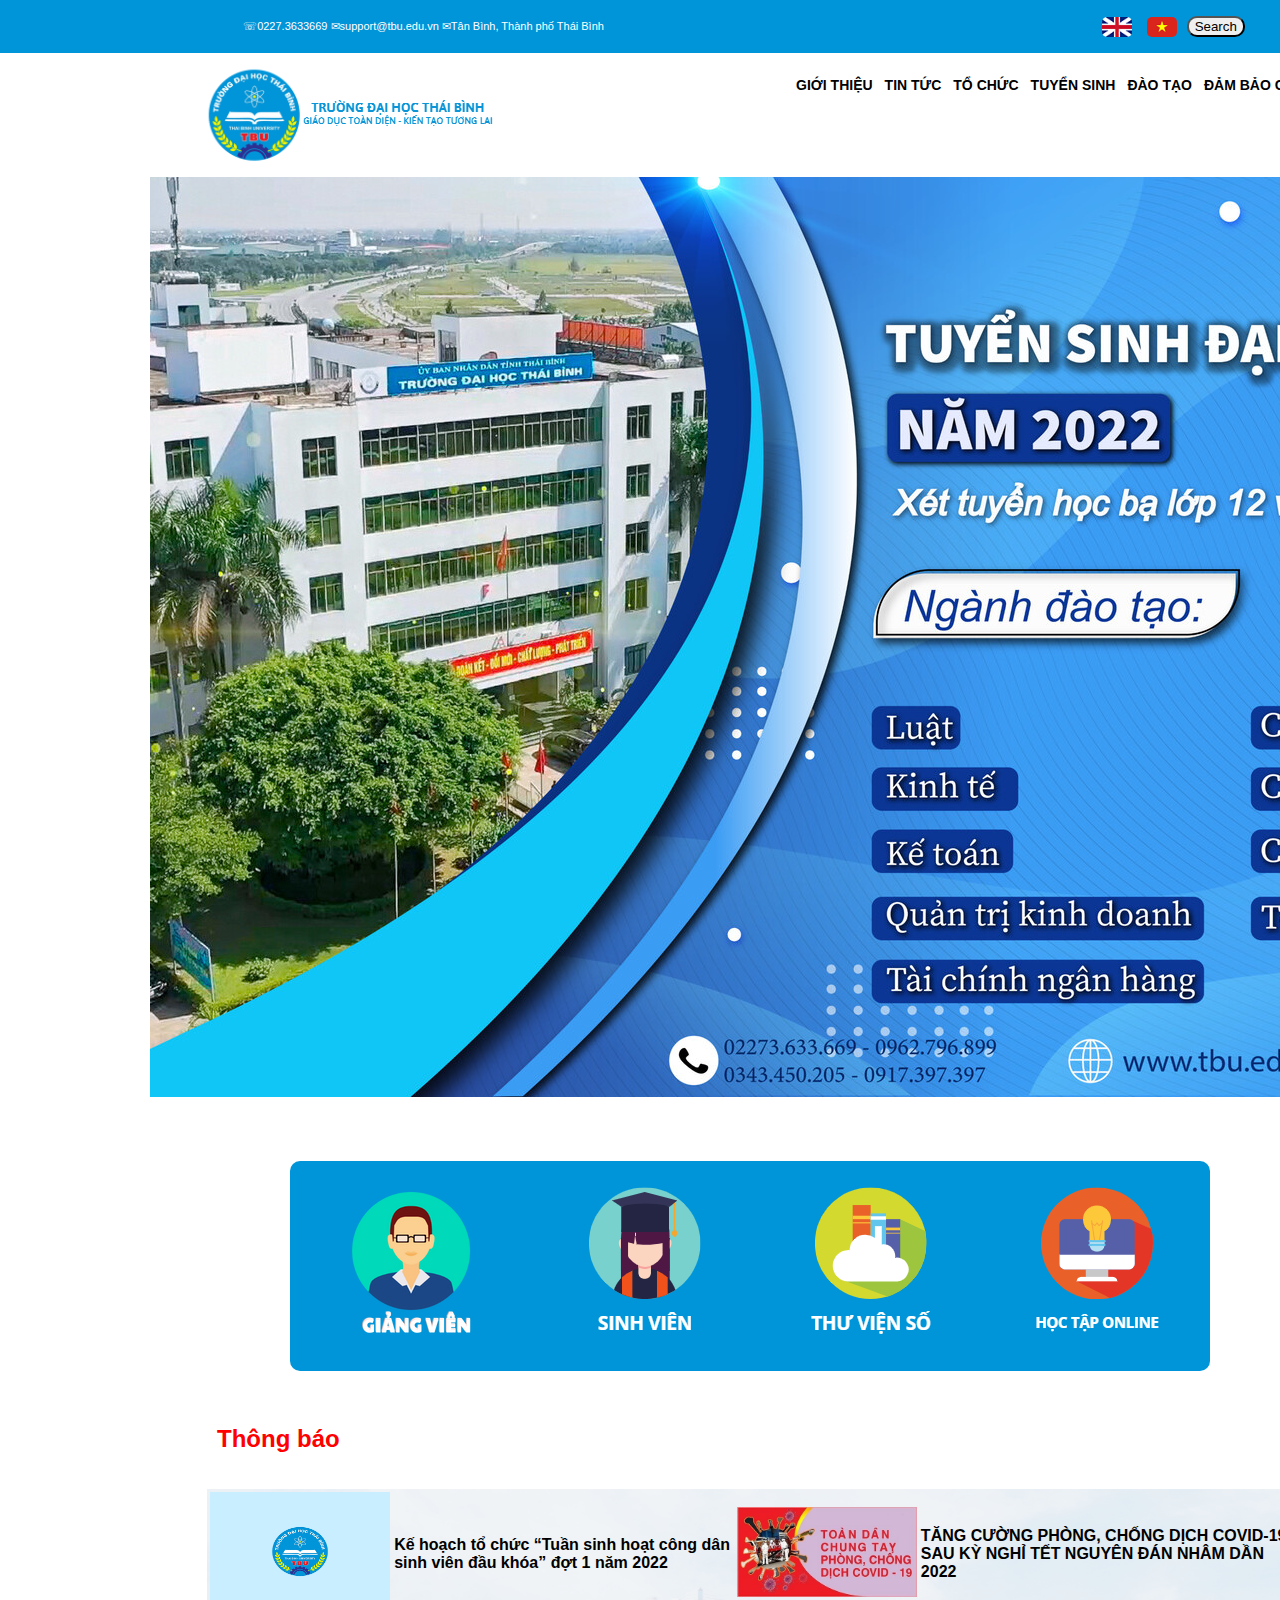
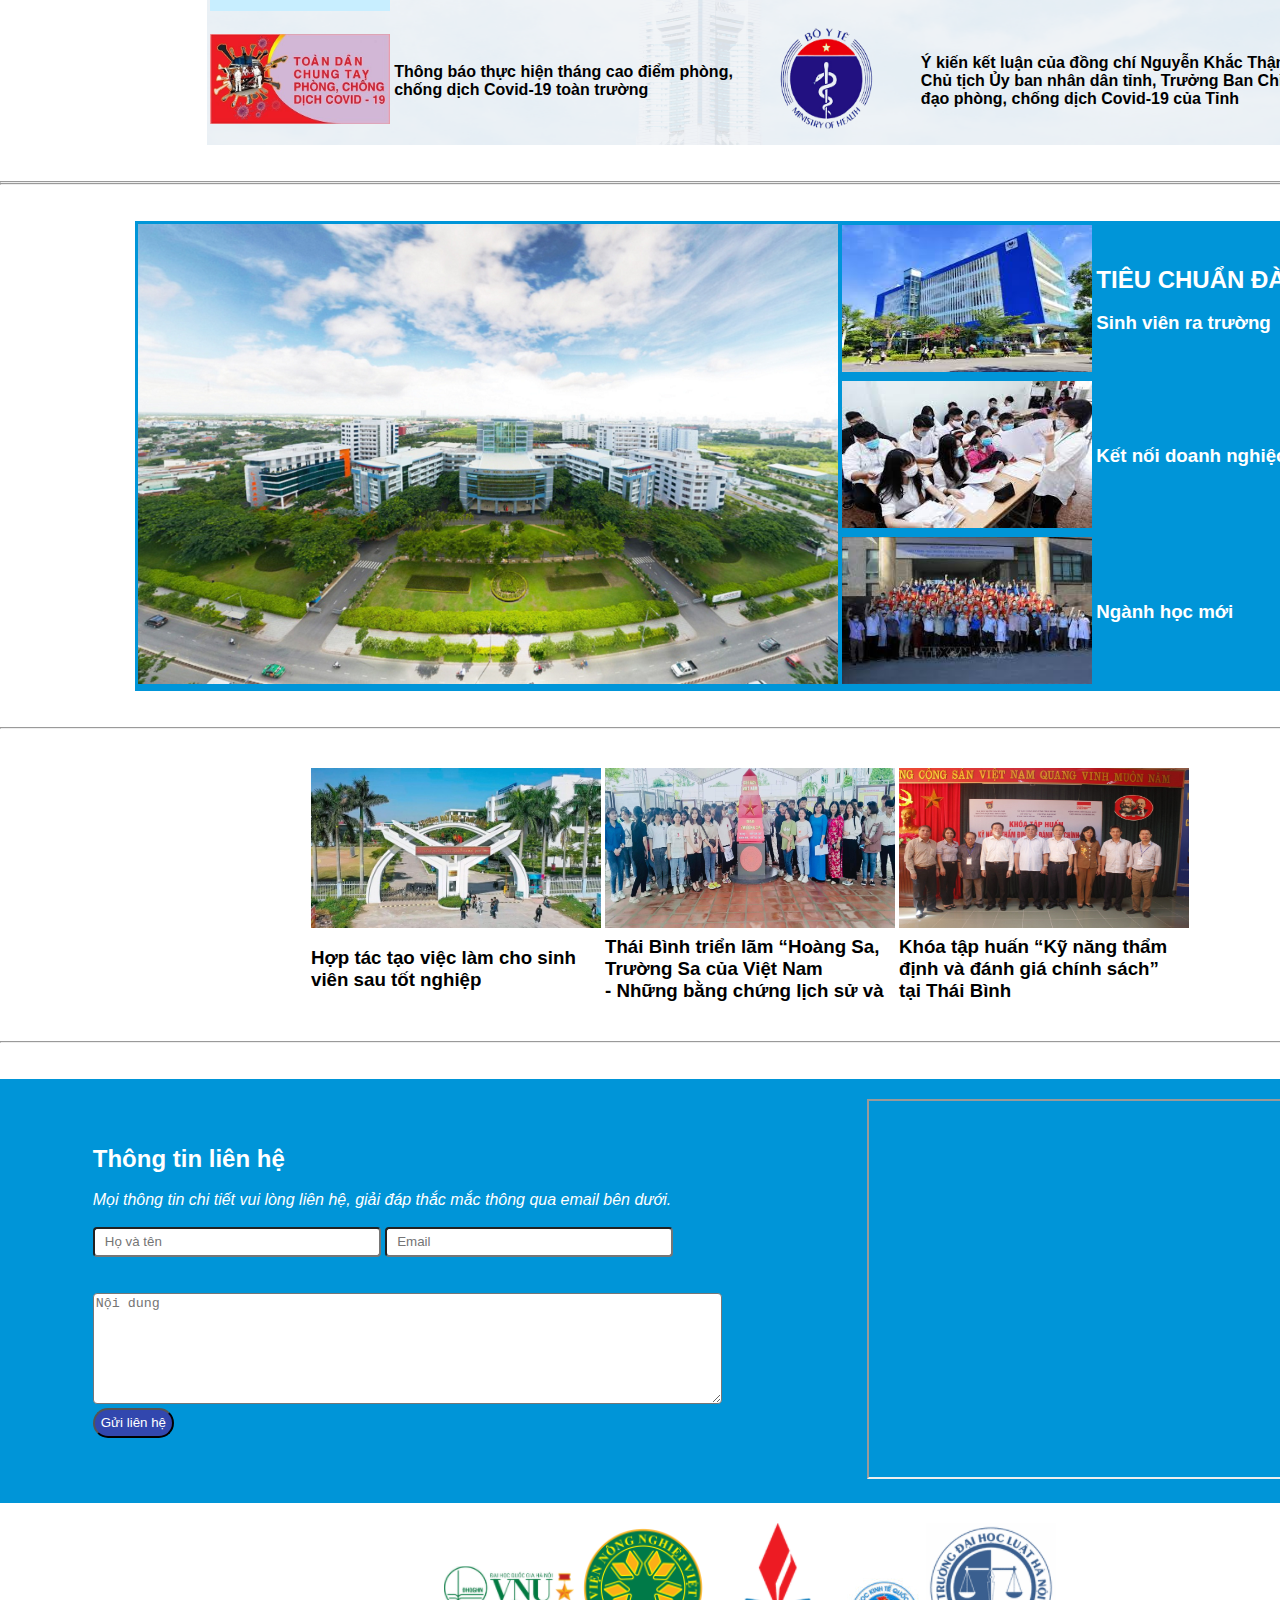
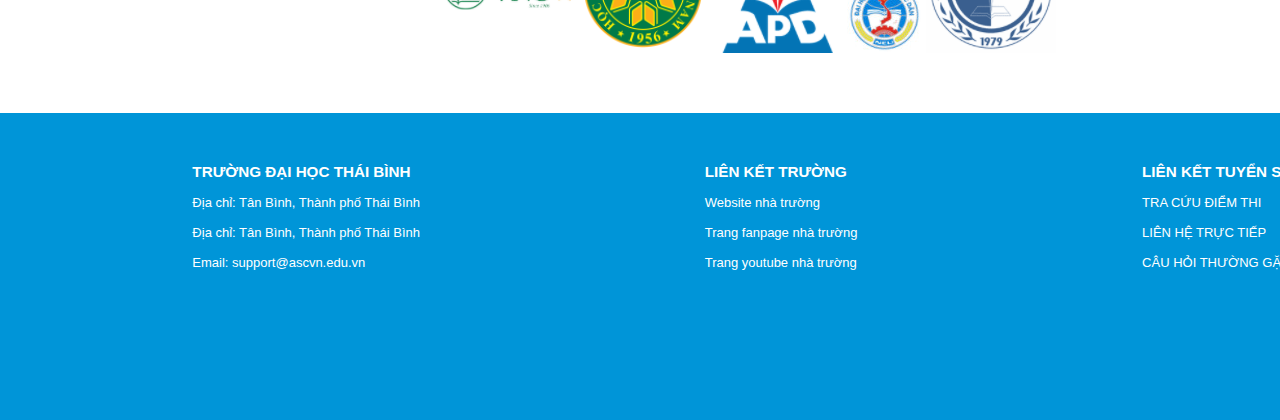
<file: index.html>
<!DOCTYPE html>
<html lang="en">

<head>
    <meta charset="UTF-8">
    <meta http-equiv="X-UA-Compatible" content="IE=edge">
    <meta name="viewport" content="width=device-width, initial-scale=1.0">
    <title>Trường Đại học Thái Bình</title>
    <link rel="stylesheet" href="main.css">
</head>

<body>
    <div class="container">
        <div class="fomr-search">
            <div class="lienhe">
                <p> ☏0227.3633669 ✉support@tbu.edu.vn ✉Tân Bình, Thành phố Thái Bình</p>
            </div>
            <div class="search">
                <div class="imgg">
                    <img src="IMG/taixuong.png" alt="" width="30px" height="20px">
                    <img src="IMG/taixuong2.png" alt="" width="30px" height="20px">
                </div>
                <div class="Search">
                    <button class="insearch">Search</button>
                </div>

            </div>
        </div>
        <header>
            <div class="logo">
                <a href="index.html"><img style="margin-left: 80px;" src="IMG/logo-min-kem-tlgd-20210822092313-e.png"
                        alt=""></a>
            </div>
            <ul class="menu">
                <li><a href="">GIỚI THIỆU</a>
                    <ul class="sub-menu">
                        <li><a href="development_history.html">Lịch sử hình thành</a></li>
                        <li><a href="mision_mission.html">Tầm nhìn sứ mệnh</a></li>
                        <li><a href="#">BCH đảng bộ</a></li>
                        <li><a href="">Lãnh đạo trường</a></li>
                    </ul>
                </li>
                <li><a href="news.html">TIN TỨC</a></li>
                <li><a href="">TỔ CHỨC</a>
                    <ul class="sub-menu">
                        <li><a href="">Tổ chức </a></li>
                        <li><a href="">Phòng ban</a></li>
                        <li><a href="">Trung tâm</a></li>
                    </ul>
                </li>
                <li><a href="">TUYỂN SINH</a></li>
                <li><a href="">ĐÀO TẠO</a>
                    <ul class="sub-menu">
                        <li><a href="">Chương trình đào tạo</a></li>
                        <li><a href="">Chuẩn đầu ra</a></li>
                        <li><a href="">Ba công khai</a></li>
                    </ul>
                </li>
                <li><a href="">ĐẢM BẢO CHẤT LƯỢNG</a>
                    <ul class="sub-menu">
                        <li><a href="">Chiến lược</a></li>
                        <li><a href="">Văn bản nhà nước</a></li>
                        <li><a href="">Văn bản nhà trường</a></li>
                        <li><a href="">Báo cáo tự đánh giá</a></li>
                    </ul>
                </li>
            </ul>
        </header>
        <content>
            <div class="banner">

            </div>
            <br><br><br>
            <div class="bar">
                <div class="bar1">
                    <a href="login.html"> <img src="IMG/50.png" alt=""></a>
                </div>
                <div class="bar1">
                    <a href="login.htm"><img src="IMG/51.png" alt=""></a>
                </div>
                <div class="bar1">
                    <a href="login.htm"><img src="IMG/52.png" alt=""></a>
                </div>
                <div class="bar1">
                    <a href="login.htm"><img src="IMG/53.png" alt=""></a>
                </div>
            </div>
            <br><br><br>

            <div class="news2">
                <h2 style="margin-left: 217px; color: red">Thông báo</h2>
                <br><br>
                <table style="background: url(IMG/bc.png);">
                    <tr>
                        <td><img style="width: 180px; height: 119px;" src="IMG/9.jpg" alt=""></td>
                        <td><a href="#"><b>Kế hoạch tổ chức “Tuần sinh hoạt công dân<br> sinh viên đầu khóa” đợt 1 năm
                                    2022</b></a></td>
                        <td><img style="width: 180px; height: 90px;" src="IMG/10.jpg" alt=""></td>
                        <td><a href="#"><b>TĂNG CƯỜNG PHÒNG, CHỐNG DỊCH COVID-19 <br> SAU KỲ NGHỈ TẾT NGUYÊN ĐÁN NHÂM
                                    DẦN <br> 2022</b></a></td>
                    </tr>
                    <tr>
                        <td><img style="width: 180px; height: 90px;" src="IMG/10.jpg" alt=""></td>
                        <td><a href=""><b>Thông báo thực hiện tháng cao điểm phòng, <br> chống dịch Covid-19 toàn
                                    trường</b></a></td>
                        <td><img style="width: 180px; height: 119px;" src="IMG/12.png" alt=""></td>
                        <td><a href=""><b>Ý kiến kết luận của đồng chí Nguyễn Khắc Thận, <br> Chủ tịch Ủy ban nhân dân
                                    tỉnh, Trưởng Ban Chỉ <br> đạo phòng, chống dịch Covid-19 của Tỉnh</b></a></td>
                    </tr>
                </table>
            </div>
            <br><br>
            <hr>
            <hr><br><br>
            <div class="news4">
                <table class="about-one">
                    <tr class="about">
                        <td rowspan="3"><a href=""><img src="IMG/23.png" alt=""></a></td>
                        <td><img src="IMG/25.jpg" alt=""></td>
                        <td>
                            <h2>TIÊU CHUẨN ĐÀO TẠO </h2>
                            <br>
                            <h3>Sinh viên ra trường</h3>
                        </td>
                    </tr>
                    <tr class="about">

                        <td><img src="IMG/26.jpg" alt=""></td>
                        <td>
                            <h3>Kết nối doanh nghiệo</h3>
                        </td>
                    </tr>
                    <tr class="about">

                        <td><img src="IMG/27.jpg" alt=""></td>
                        <td>
                            <h3>Ngành học mới</h3>
                        </td>
                    </tr>
                </table>
                <br><br>
                <hr><br><br>
            </div>
            <div class="news5">
                <table class="co-operate-one">
                    <tr class="co-operate">
                        <!-- co-operate: Hợp tác -->
                        <td><img src="IMG/30.jpg" alt=""></td>
                        <td><img src="IMG/31.jpg" alt=""></td>
                        <td><img src="IMG/32.jpg" alt=""></td>
                    </tr>
                    <tr class="co-operate-two">
                        <td>
                            <h3>Hợp tác tạo việc làm cho sinh <br> viên sau tốt nghiệp</h3>
                        </td>
                        <td>
                            <h3>Thái Bình triển lãm “Hoàng Sa, <br> Trường Sa của Việt Nam <br> - Những bằng chứng lịch
                                sử và</h3>
                        </td>
                        <td>
                            <h3>Khóa tập huấn “Kỹ năng thẩm <br> định và đánh giá chính sách” <br> tại Thái Bình</h3>
                        </td>
                    </tr>
                </table>
            </div>
            <br><br>
            <hr><br><br>
            <div class="news6">
                <div class="contact-info">
                    <h2>Thông tin liên hệ</h2>
                    <br>
                    <p><i>Mọi thông tin chi tiết vui lòng liên hệ, giải đáp thắc mắc thông qua email bên dưới.</i></p>
                    <br>
                    <form action="">
                        <input class="input" type="text" placeholder="Họ và tên" style="background-color: rgb(255, 255, 255);">
                        <input class="input" type="text" placeholder="Email" style="background-color: rgb(255, 255, 255);">
                        <br><br><br>
                        <textarea style="background-color: rgb(255, 255, 255); border-radius: 4px;"
                            placeholder="Nội dung" name="" id="" cols="76" rows="7"></textarea> <br>
                        <input
                            style="height: 30px; border-radius: 25px; background-color: rgb(50, 71, 174); color: white;"
                            type="submit" class="submit" value="Gửi liên hệ">
                    </form>
                </div>
                <div class="maps">
                    <iframe
                        src="https://www.google.com/maps/d/u/1/embed?mid=1vmTxJOA79GJXqAyzm1FxqCwI9gu47JE&ehbc=2E312F"
                        width="540" height="380"></iframe>
                </div>
            </div>
            <div class="news7">
                <img src="IMG/34.png" alt="">
                <img src="IMG/35.png" alt="">
                <img src="IMG/33.png" alt="">
                <img src="IMG/36.jpg" alt="">
                <img src="IMG/37.png" alt="">
            </div>
            <br><br>
        </content>
        <footer class="one">
            <div class="TB-university">
                <h3>TRƯỜNG ĐẠI HỌC THÁI BÌNH</h2> <br>
                    <p>
                        Địa chỉ: Tân Bình, Thành phố Thái Bình <br> <br>
                        Địa chỉ: Tân Bình, Thành phố Thái Bình <br> <br>
                        Email: support@ascvn.edu.vn
                    </p>
            </div>
            <div class="TB-university">
                <h3>LIÊN KẾT TRƯỜNG</h2> <br>
                    <P>
                        Website nhà trường <br> <br>
                        Trang fanpage nhà trường <br> <br>
                        Trang youtube nhà trường
                    </P>
            </div>
            <div class="TB-university">
                <h3>LIÊN KẾT TUYỂN SINH</h2> <br>
                    <P>
                        TRA CỨU ĐIỂM THI <br> <br>
                        LIÊN HỆ TRỰC TIẾP <br><br>
                        CÂU HỎI THƯỜNG GẶP
                    </P>
            </div>
        </footer>
    </div>
</body>

</html>
</file>
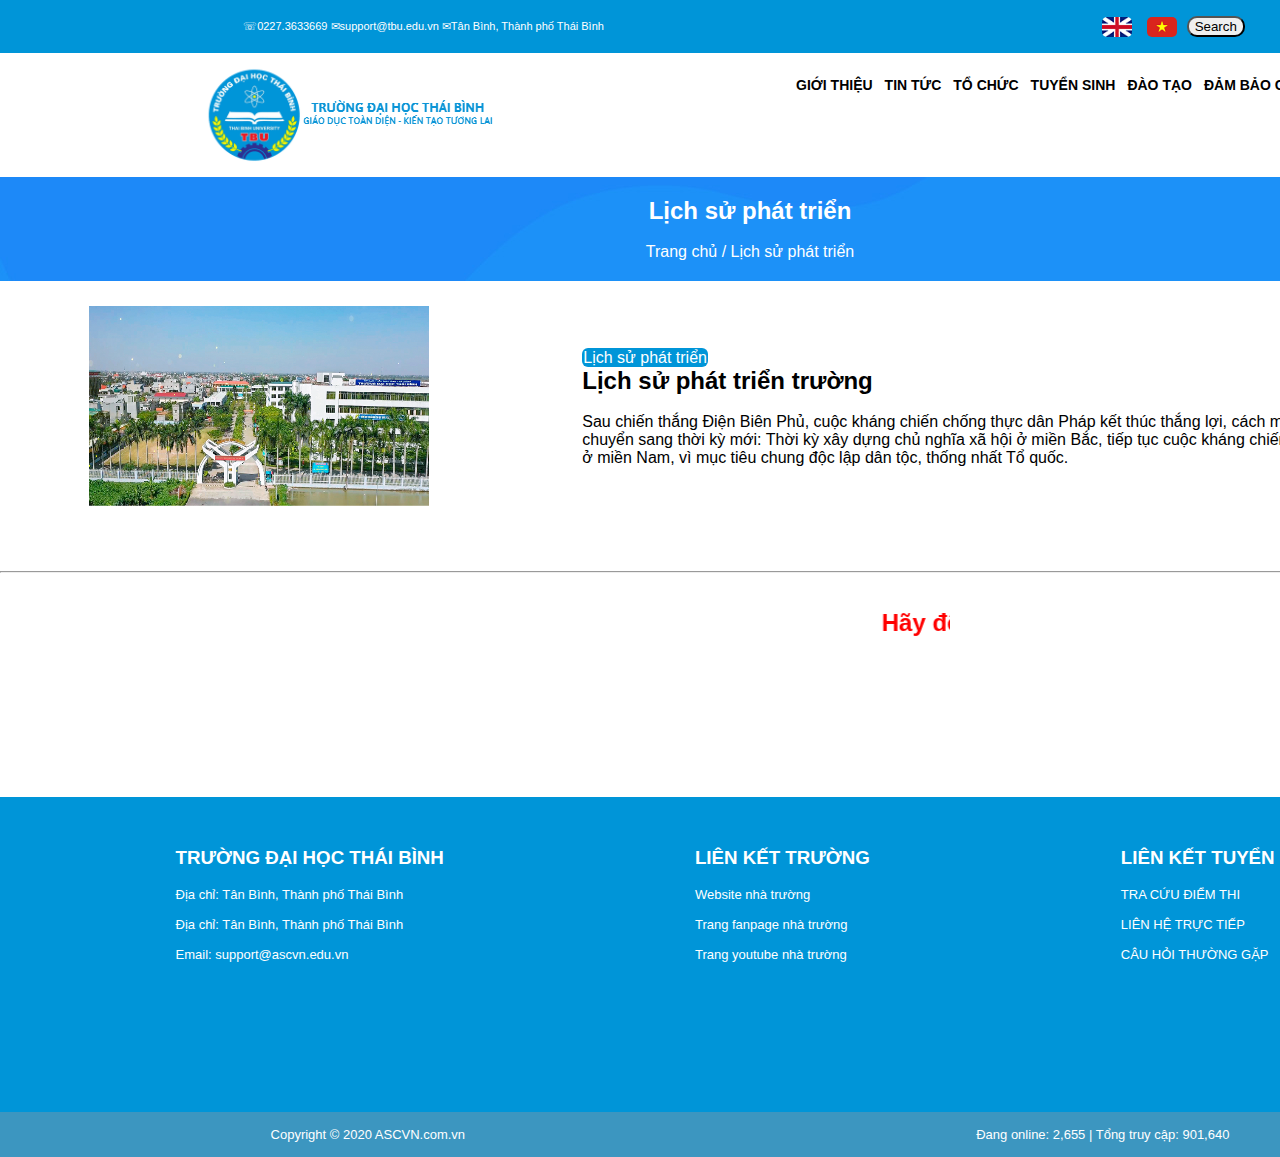
<file: development_history.html>
<!DOCTYPE html>
<html lang="en">

<head>
    <meta charset="UTF-8">
    <meta http-equiv="X-UA-Compatible" content="IE=edge">
    <meta name="viewport" content="width=device-width, initial-scale=1.0">
    <title>Document</title>
    <link rel="stylesheet" href="development_history.css">
</head>

<body>
    <div class="container">
        <div class="fomr-search">
            <div class="lienhe">
                <p> ☏0227.3633669 ✉support@tbu.edu.vn ✉Tân Bình, Thành phố Thái Bình</p>
            </div>
            <div class="search">
                <div class="imgg">
                    <img src="IMG/taixuong.png" alt="" width="30px" height="20px">
                    <img src="IMG/taixuong2.png" alt="" width="30px" height="20px">
                </div>
                <div class="Search">
                    <button class="insearch">Search</button>
                </div>

            </div>
        </div>
        <header>
            <div class="logo">
                <a href="index.html"><img style="margin-left: 80px;" src="IMG/logo-min-kem-tlgd-20210822092313-e.png"
                        alt=""></a>
            </div>
            <ul class="menu">
                <li><a href="">GIỚI THIỆU</a>
                    <ul class="sub-menu">
                        <li><a href="">Lịch sử hình thành</a></li>
                        <li><a href="mision_mission.html">Tầm nhìn sứ mệnh</a></li>
                        <li><a href="">BCH đảng bộ</a></li>
                        <li><a href="">Lãnh đạo trường</a></li>
                    </ul>
                </li>
                <li><a href="news.html">TIN TỨC</a></li>
                <li><a href="">TỔ CHỨC</a>
                    <ul class="sub-menu">
                        <li><a href="">Tổ chức </a></li>
                        <li><a href="">Phòng ban</a></li>
                        <li><a href="">Trung tâm</a></li>
                    </ul>
                </li>
                <li><a href="">TUYỂN SINH</a></li>
                <li><a href="">ĐÀO TẠO</a>
                    <ul class="sub-menu">
                        <li><a href="">Chương trình đào tạo</a></li>
                        <li><a href="">Chuẩn đầu ra</a></li>
                        <li><a href="">Ba công khai</a></li>
                    </ul>
                </li>
                <li><a href="">ĐẢM BẢO CHẤT LƯỢNG</a>
                    <ul class="sub-menu">
                        <li><a href="">Chiến lược</a></li>
                        <li><a href="">Văn bản nhà nước</a></li>
                        <li><a href="">Văn bản nhà trường</a></li>
                        <li><a href="">Báo cáo tự đánh giá</a></li>
                    </ul>
                </li>
            </ul>
        </header>
        <!-- form -->
        <content>
            <div class="title">
                <h2>Lịch sử phát triển</h2>
                <br>
                <p>Trang chủ / Lịch sử phát triển</p>
            </div>
            <div class="in_content">
                <div class="info-one">
                    <img src="IMG/38.png" alt="">
                </div>
                <div class="info-two">
                    <span>Lịch sử phát triển</span>
                    <h2>Lịch sử phát triển trường</h2>
                    <br>
                    <p>Sau chiến thắng Điện Biên Phủ, cuộc kháng chiến chống thực dân Pháp kết thúc thắng lợi, cách
                        mạng Việt Nam <br> chuyển sang thời kỳ mới: Thời kỳ xây dựng chủ nghĩa xã hội ở miền Bắc,
                        tiếp tục cuộc kháng chiến chống Mỹ cứu nước <br> ở miền Nam, vì mục tiêu chung độc lập dân
                        tộc, thống nhất Tổ quốc.</p>
                </div>
            </div>
            <br><br><hr><br><br>
            <div class="comment">
                <marquee scrollamount="200" scrolldelay="2000" style="height: 40px; width: 400px;" >
                    <h2 style="color: red;">Hãy để lại bình luận của bạn nhé!</h2>
                </marquee>
                <br>
                <br>
                <div id="fb-root"></div>
                <script async defer crossorigin="anonymous"
                    src="https://connect.facebook.net/vi_VN/sdk.js#xfbml=1&version=v15.0" nonce="OWiB3Q9z"></script>
                <div class="fb-comments" data-href="https://developers.facebook.com/docs/plugins/comments#configurator"
                    data-width="1000" data-numposts="5"></div>
                <br><br>
                <div class="fb-root">
                    <script async defer crossorigin="anonymous"
                        src="https://connect.facebook.net/vi_VN/sdk.js#xfbml=1&version=v15.0" nonce="fQEhsnBH"></script>
                </div>
                <div class="fb-like" data-href="https://developers.facebook.com/docs/plugins/" data-width=""
                    data-layout="standard" data-action="like" data-size="large" data-share="true"></div>
                <br><br>
            </div>
        </content>
        <br><br><br>
        <div class="one">
            <div class="TB-university">
                <h3>TRƯỜNG ĐẠI HỌC THÁI BÌNH</h2> <br>
                    <p>
                        Địa chỉ: Tân Bình, Thành phố Thái Bình <br> <br>
                        Địa chỉ: Tân Bình, Thành phố Thái Bình <br> <br>
                        Email: support@ascvn.edu.vn
                    </p>
            </div>
            <div class="TB-university">
                <h3>LIÊN KẾT TRƯỜNG</h2> <br>
                    <P>
                        Website nhà trường <br> <br>
                        Trang fanpage nhà trường <br> <br>
                        Trang youtube nhà trường
                    </P>
            </div>
            <div class="TB-university">
                <h3>LIÊN KẾT TUYỂN SINH</h2> <br>
                    <P>
                        TRA CỨU ĐIỂM THI <br> <br>
                        LIÊN HỆ TRỰC TIẾP <br><br>
                        CÂU HỎI THƯỜNG GẶP
                    </P>
            </div>
        </div>
        <footer>
            <div class="p1">
                <p>Copyright © 2020 ASCVN.com.vn</p>
            </div>
            <div class="p2">
                <p>Đang online: 2,655 | Tổng truy cập: 901,640</p>
            </div>
        </footer>
    </div>

</body>

</html>
</file>
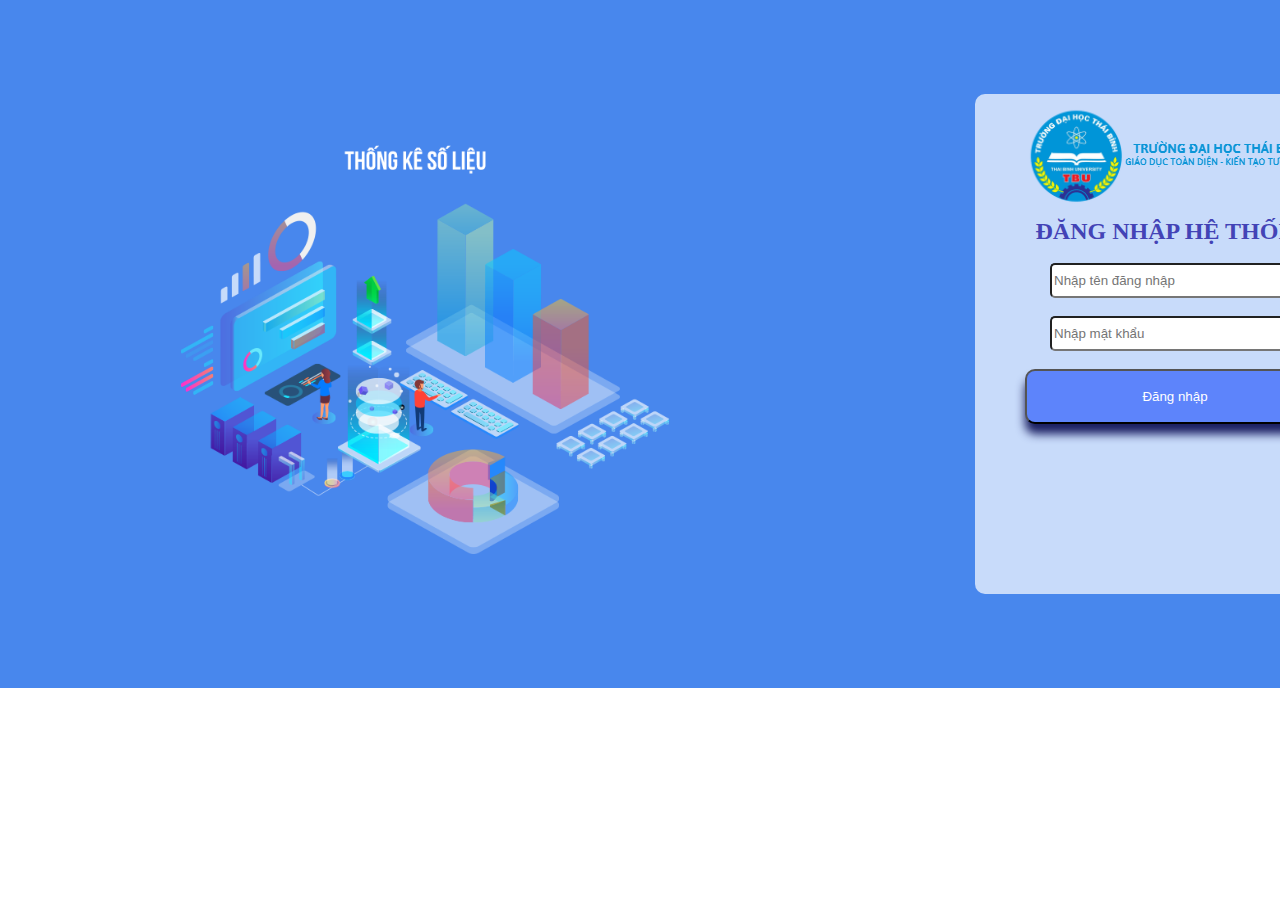
<file: login.html>
<!DOCTYPE html>
<html lang="en">
<head>
    <meta charset="UTF-8">
    <meta http-equiv="X-UA-Compatible" content="IE=edge">
    <meta name="viewport" content="width=device-width, initial-scale=1.0">
    <title>Document</title>
    <link rel="stylesheet" href="login.css">
</head>
<body>
    <div class="container">
        <div class="animation">
            <div class="dislay">
                <div class="image">
                    <img src="IMG/55.png" alt="">
                </div>
                <div class="image">
                    <img src="IMG/56.png" alt="">
                </div>
                <div class="image">
                    <img src="IMG/55.png" alt="">
                </div>
                <div class="image">
                    <img src="IMG/56.png" alt="">
                </div>
            </div>
        </div>
        <div class="form-login">
            <div class="logo">
               <a href="index.html"> <img src="IMG/logo-min-kem-tlgd-20210822092313-e.png" alt=""></a>
                <br>
            </div>
            <h2>ĐĂNG NHẬP HỆ THỐNG</h2> <br>
            <input class="input" type="text" placeholder="Nhập tên đăng nhập"> <br> <br>
            <input class="input" type="text" placeholder="Nhập mật khẩu"> <br> <br> 
            <input class="submit" type="submit" value="Đăng nhập">

        </div>
    </div>
</body>
</html>
</file>
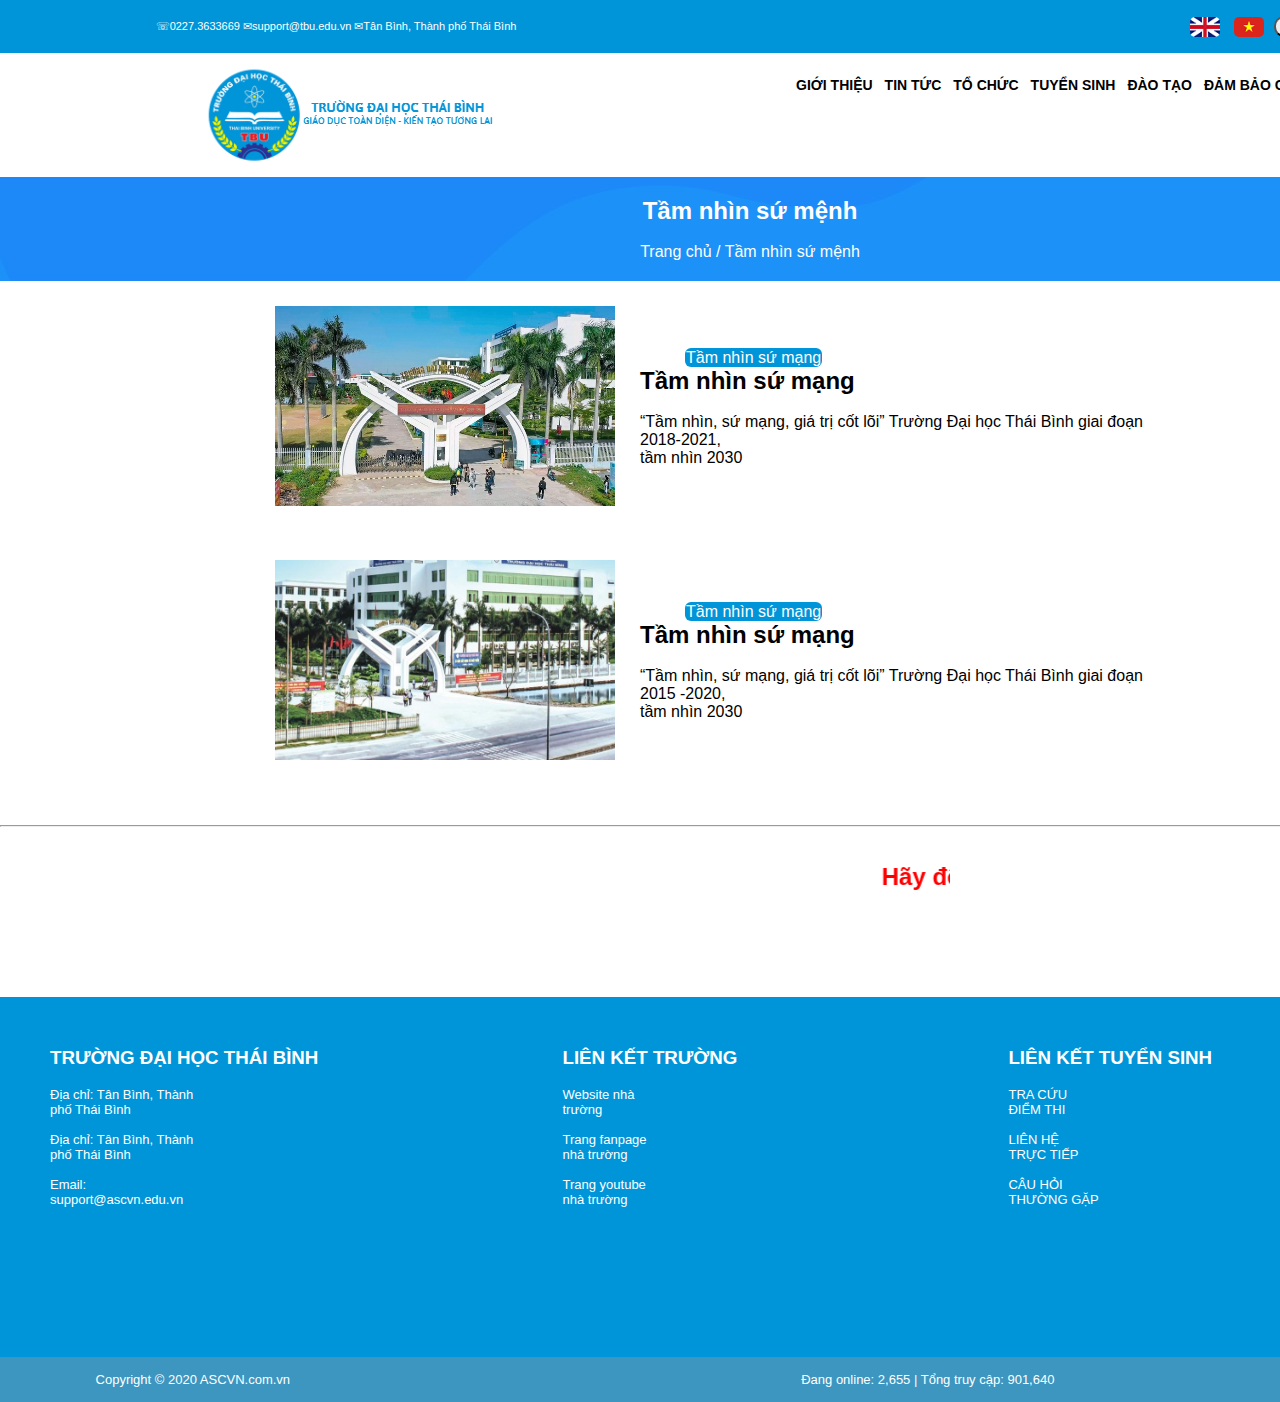
<file: mision_mission.html>
<!DOCTYPE html>
<html lang="en">

<head>
    <meta charset="UTF-8">
    <meta http-equiv="X-UA-Compatible" content="IE=edge">
    <meta name="viewport" content="width=device-width, initial-scale=1.0">
    <title>Document</title>
    <link rel="stylesheet" href="mision_mission.css">
</head>

<body>
    <div class="container">
        <div class="fomr-search">
            <div class="lienhe">
                <p> ☏0227.3633669 ✉support@tbu.edu.vn ✉Tân Bình, Thành phố Thái Bình</p>
            </div>
            <div class="search">
                <div class="imgg">
                    <img src="IMG/taixuong.png" alt="" width="30px" height="20px">
                    <img src="IMG/taixuong2.png" alt="" width="30px" height="20px">
                </div>
                <div class="Search">
                    <button class="insearch">Search</button>
                </div>

            </div>
        </div>
        <header>
            <div class="logo">
                <a href="index.html"><img style="margin-left: 80px;" src="IMG/logo-min-kem-tlgd-20210822092313-e.png"
                        alt=""></a>
            </div>
            <ul class="menu">
                <li><a href="">GIỚI THIỆU</a>
                    <ul class="sub-menu">
                        <li><a href="development_history.html">Lịch sử hình thành</a></li>
                        <li><a href="">Tầm nhìn sứ mệnh</a></li>
                        <li><a href="">BCH đảng bộ</a></li>
                        <li><a href="">Lãnh đạo trường</a></li>
                    </ul>
                </li>
                <li><a href="news.html">TIN TỨC</a></li>
                <li><a href="">TỔ CHỨC</a>
                    <ul class="sub-menu">
                        <li><a href="">Tổ chức </a></li>
                        <li><a href="">Phòng ban</a></li>
                        <li><a href="">Trung tâm</a></li>
                    </ul>
                </li>
                <li><a href="">TUYỂN SINH</a></li>
                <li><a href="">ĐÀO TẠO</a>
                    <ul class="sub-menu">
                        <li><a href="">Chương trình đào tạo</a></li>
                        <li><a href="">Chuẩn đầu ra</a></li>
                        <li><a href="">Ba công khai</a></li>
                    </ul>
                </li>
                <li><a href="">ĐẢM BẢO CHẤT LƯỢNG</a>
                    <ul class="sub-menu">
                        <li><a href="">Chiến lược</a></li>
                        <li><a href="">Văn bản nhà nước</a></li>
                        <li><a href="">Văn bản nhà trường</a></li>
                        <li><a href="">Báo cáo tự đánh giá</a></li>
                    </ul>
                </li>
            </ul>
        </header>
        <!-- form -->
        <content>
            <div class="title">
                <h2>Tầm nhìn sứ mệnh</h2>
                <br>
                <p>Trang chủ / Tầm nhìn sứ mệnh</p>
            </div>
            <!-- tuday -->
            <div class="in_content">
                <div class="info-one">
                    <img src="IMG/39.jpg" alt="">
                </div>
                <div class="info-two">
                    <span>Tầm nhìn sứ mạng</span>
                    <h2>Tầm nhìn sứ mạng</h2>
                    <br>
                    <p>“Tầm nhìn, sứ mạng, giá trị cốt lõi” Trường Đại học Thái Bình giai đoạn 2018-2021,<br> tầm nhìn
                        2030
                    </p>
                </div>
            </div>
            <div class="in_content">
                <div class="info-one">
                    <img src="IMG/40.jpg" alt="">
                </div>
                <div class="info-two">
                    <span>Tầm nhìn sứ mạng</span>
                    <h2>Tầm nhìn sứ mạng</h2>
                    <br>
                    <p>“Tầm nhìn, sứ mạng, giá trị cốt lõi” Trường Đại học Thái Bình giai đoạn 2015 -2020,<br> tầm nhìn
                        2030</p>
                </div>
            </div>
            <br><br>
            <hr><br><br>
            <div class="comment">
                <marquee scrollamount="200" scrolldelay="2000" style="height: 40px; width: 400px;" >
                    <h2 style="color: red;">Hãy để lại bình luận của bạn nhé!</h2>
                </marquee>
                <br>
                <br>
                <div id="fb-root"></div>
                <script async defer crossorigin="anonymous"
                    src="https://connect.facebook.net/vi_VN/sdk.js#xfbml=1&version=v15.0" nonce="OWiB3Q9z"></script>
                <div class="fb-comments" data-href="https://developers.facebook.com/docs/plugins/comments#configurator"
                    data-width="1000" data-numposts="5"></div>
                <br><br>
                <div class="fb-root">
                    <script async defer crossorigin="anonymous"
                        src="https://connect.facebook.net/vi_VN/sdk.js#xfbml=1&version=v15.0" nonce="fQEhsnBH"></script>
                </div>
                <div class="fb-like" data-href="https://developers.facebook.com/docs/plugins/" data-width=""
                    data-layout="standard" data-action="like" data-size="large" data-share="true"></div>
                <br><br>
            </div>
        </content>
        <!-- end -->
        <div class="one">
            <div class="TB-university">
                <h3>TRƯỜNG ĐẠI HỌC THÁI BÌNH</h2> <br>
                    <p>
                        Địa chỉ: Tân Bình, Thành phố Thái Bình <br> <br>
                        Địa chỉ: Tân Bình, Thành phố Thái Bình <br> <br>
                        Email: support@ascvn.edu.vn
                    </p>
            </div>
            <div class="TB-university">
                <h3>LIÊN KẾT TRƯỜNG</h2> <br>
                    <P>
                        Website nhà trường <br> <br>
                        Trang fanpage nhà trường <br> <br>
                        Trang youtube nhà trường
                    </P>
            </div>
            <div class="TB-university">
                <h3>LIÊN KẾT TUYỂN SINH</h2> <br>
                    <P>
                        TRA CỨU ĐIỂM THI <br> <br>
                        LIÊN HỆ TRỰC TIẾP <br><br>
                        CÂU HỎI THƯỜNG GẶP
                    </P>
            </div>
        </div>
        <footer>
            <div class="p1">
                <p>Copyright © 2020 ASCVN.com.vn</p>
            </div>
            <div class="p2">
                <p>Đang online: 2,655 | Tổng truy cập: 901,640</p>
            </div>
        </footer>
    </div>
</body>

</html>
</file>
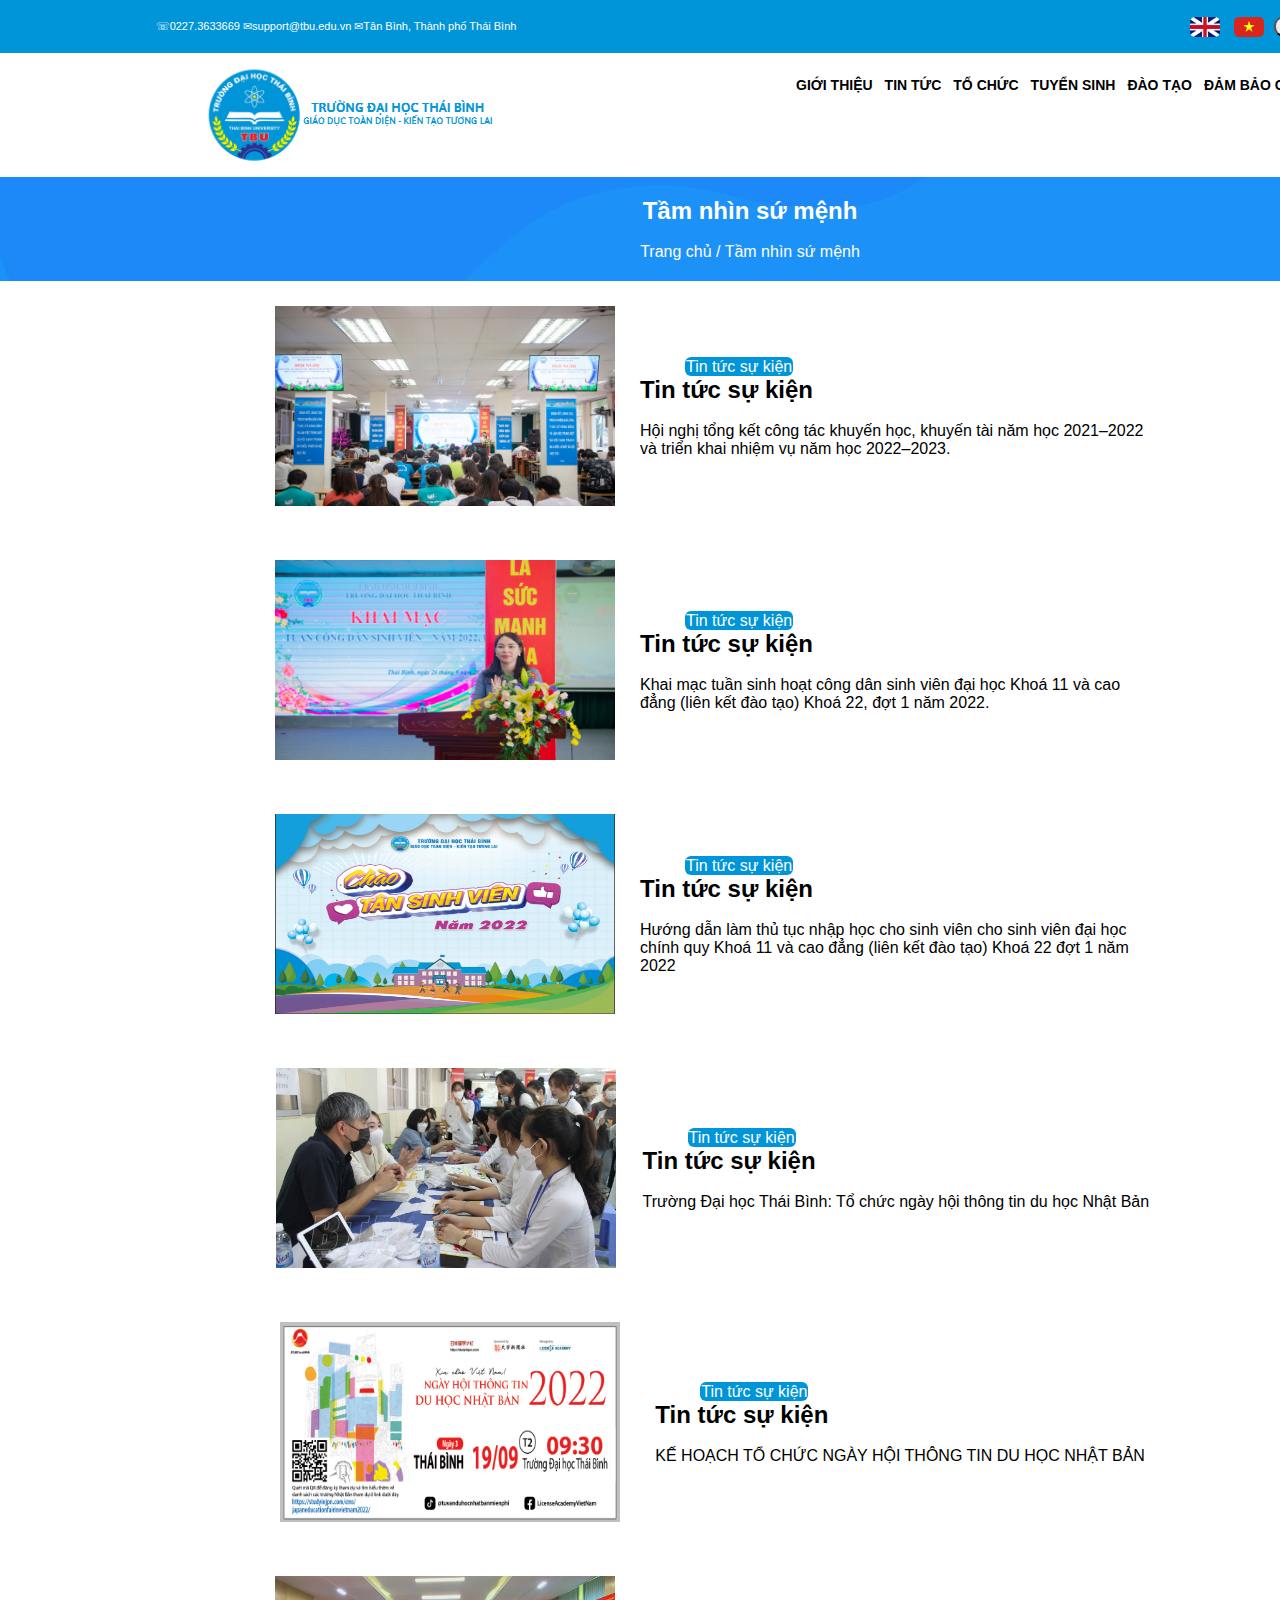
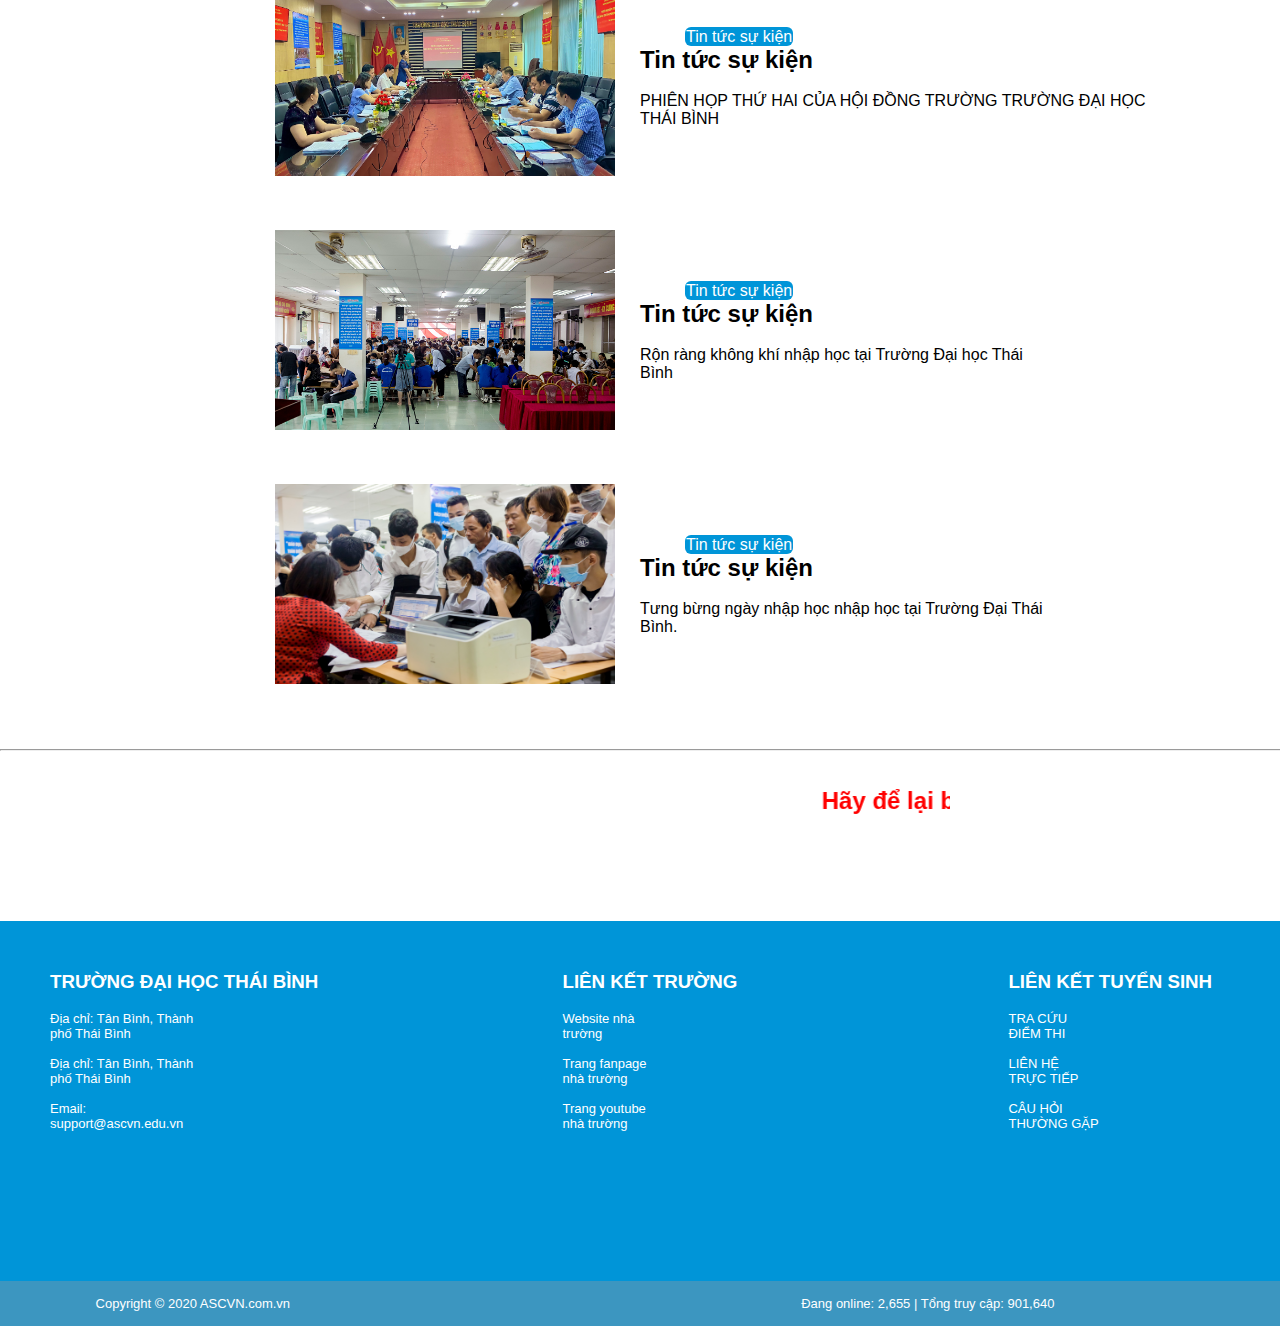
<file: news.html>
<!DOCTYPE html>
<html lang="en">

<head>
    <meta charset="UTF-8">
    <meta http-equiv="X-UA-Compatible" content="IE=edge">
    <meta name="viewport" content="width=device-width, initial-scale=1.0">
    <title>Document</title>
    <link rel="stylesheet" href="news.css">
</head>

<body>
    <div class="container">
        <div class="fomr-search">
            <div class="lienhe">
                <p> ☏0227.3633669 ✉support@tbu.edu.vn ✉Tân Bình, Thành phố Thái Bình</p>
            </div>
            <div class="search">
                <div class="imgg">
                    <img src="IMG/taixuong.png" alt="" width="30px" height="20px">
                    <img src="IMG/taixuong2.png" alt="" width="30px" height="20px">
                </div>
                <div class="Search">
                    <button class="insearch">Search</button>
                </div>

            </div>
        </div>
        <header>
            <div class="logo">
                <a href="index.html"><img style="margin-left: 80px;" src="IMG/logo-min-kem-tlgd-20210822092313-e.png"
                        alt=""></a>
            </div>
            <ul class="menu">
                <li><a href="">GIỚI THIỆU</a>
                    <ul class="sub-menu">
                        <li><a href="development_history.html">Lịch sử hình thành</a></li>
                        <li><a href="mision_mission.html">Tầm nhìn sứ mệnh</a></li>
                        <li><a href="">BCH đảng bộ</a></li>
                        <li><a href="">Lãnh đạo trường</a></li>
                    </ul>
                </li>
                <li><a href="">TIN TỨC</a></li>
                <li><a href="">TỔ CHỨC</a>
                    <ul class="sub-menu">
                        <li><a href="">Tổ chức </a></li>
                        <li><a href="">Phòng ban</a></li>
                        <li><a href="">Trung tâm</a></li>
                    </ul>
                </li>
                <li><a href="">TUYỂN SINH</a></li>
                <li><a href="">ĐÀO TẠO</a>
                    <ul class="sub-menu">
                        <li><a href="">Chương trình đào tạo</a></li>
                        <li><a href="">Chuẩn đầu ra</a></li>
                        <li><a href="">Ba công khai</a></li>
                    </ul>
                </li>
                <li><a href="">ĐẢM BẢO CHẤT LƯỢNG</a>
                    <ul class="sub-menu">
                        <li><a href="">Chiến lược</a></li>
                        <li><a href="">Văn bản nhà nước</a></li>
                        <li><a href="">Văn bản nhà trường</a></li>
                        <li><a href="">Báo cáo tự đánh giá</a></li>
                    </ul>
                </li>
            </ul>
        </header>
        <!-- form -->
        <content>
            <div class="title">
                <h2>Tầm nhìn sứ mệnh</h2>
                <br>
                <p>Trang chủ / Tầm nhìn sứ mệnh</p>
            </div>
            <!-- tuday -->
            <div class="in_content">
                <div class="info-one">
                    <img src="IMG/41.jpg" alt="">
                </div>
                <div class="info-two">
                    <span class="span">Tin tức sự kiện</span>
                    <h2>Tin tức sự kiện</h2>
                    <br>
                    <p>Hội nghị tổng kết công tác khuyến học, khuyến tài năm học 2021–2022 và triển khai nhiệm vụ
                        năm học 2022–2023.
                    </p>
                </div>
            </div>
            <div class="in_content">
                <div class="info-one">
                    <img src="IMG/42.jpg" alt="">
                </div>
                <div class="info-two">
                    <span class="span">Tin tức sự kiện</span>
                    <h2>Tin tức sự kiện</h2>
                    <br>
                    <p>Khai mạc tuần sinh hoạt công dân sinh viên đại học Khoá 11 và cao đẳng (liên kết đào tạo)
                        Khoá 22, đợt 1 năm 2022.
                    </p>
                </div>
            </div>
            
            <div class="in_content">
                <div class="info-one">
                    <img src="IMG/45.jpg" alt="">
                </div>
                <div class="info-two">
                    <span class="span">Tin tức sự kiện</span>
                    <h2>Tin tức sự kiện</h2>
                    <br>
                    <p>Hướng dẫn làm thủ tục nhập học cho sinh viên cho sinh viên đại học chính quy Khoá 11 và cao
                        đẳng (liên kết đào tạo) Khoá 22 đợt 1 năm 2022
                    </p>
                </div>
            </div>
            <div class="in_content">
                <div class="info-one">
                    <img src="IMG/46.jpg" alt="">
                </div>
                <div class="info-two">
                    <span class="span">Tin tức sự kiện</span>
                    <h2>Tin tức sự kiện</h2>
                    <br>
                    <p>Trường Đại học Thái Bình: Tổ chức ngày hội thông tin du học Nhật Bản
                    </p>
                </div>
            </div>
            <div class="in_content">
                <div class="info-one">
                    <img src="IMG/47.jpg" alt="">
                </div>
                <div class="info-two">
                    <span class="span">Tin tức sự kiện</span>
                    <h2>Tin tức sự kiện</h2>
                    <br>
                    <p>KẾ HOẠCH TỔ CHỨC NGÀY HỘI THÔNG TIN DU HỌC NHẬT BẢN
                    </p>
                </div>
            </div>
            <div class="in_content">
                <div class="info-one">
                    <img src="IMG/48.jpg" alt="">
                </div>
                <div class="info-two">
                    <span class="span">Tin tức sự kiện</span>
                    <h2>Tin tức sự kiện</h2>
                    <br>
                    <p>PHIÊN HỌP THỨ HAI CỦA HỘI ĐỒNG TRƯỜNG TRƯỜNG ĐẠI HỌC THÁI BÌNH
                    </p>
                </div>
            </div>
            <div style="margin-right: 90px;" class="in_content">
                <div class="info-one">
                    <img src="IMG/43.png" alt="">
                </div>
                <div class="info-two">
                    <span class="span">Tin tức sự kiện</span>
                    <h2>Tin tức sự kiện</h2>
                    <br>
                    <p>Rộn ràng không khí nhập học tại Trường Đại học Thái Bình
                    </p>
                </div>
            </div>
            <div style="margin-right: 90px;" class="in_content">
                <div class="info-one">
                    <img src="IMG/44.jpg" alt="">
                </div>
                <div class="info-two">
                    <span class="span">Tin tức sự kiện</span>
                    <h2>Tin tức sự kiện</h2>
                    <br>
                    <p>Tưng bừng ngày nhập học nhập học tại Trường Đại Thái Bình.
                    </p>
                </div>
            </div>

            <br><br>
            <hr><br><br>
            <div class="comment">
                <marquee scrollamount="200" scrolldelay="2000" style="height: 40px; width: 400px;">
                    <h2 style="color: red;">Hãy để lại bình luận của bạn nhé!</h2>
                </marquee>
                <br>
                <br>
                <div id="fb-root"></div>
                <script async defer crossorigin="anonymous"
                    src="https://connect.facebook.net/vi_VN/sdk.js#xfbml=1&version=v15.0" nonce="OWiB3Q9z"></script>
                <div class="fb-comments" data-href="https://developers.facebook.com/docs/plugins/comments#configurator"
                    data-width="1000" data-numposts="5"></div>
                <br><br>
                <div class="fb-root">
                    <script async defer crossorigin="anonymous"
                        src="https://connect.facebook.net/vi_VN/sdk.js#xfbml=1&version=v15.0" nonce="fQEhsnBH"></script>
                </div>
                <div class="fb-like" data-href="https://developers.facebook.com/docs/plugins/" data-width=""
                    data-layout="standard" data-action="like" data-size="large" data-share="true"></div>
                <br><br>
            </div>
        </content>
        <!-- end -->
        <div class="one">
            <div class="TB-university">
                <h3>TRƯỜNG ĐẠI HỌC THÁI BÌNH</h2> <br>
                    <p>
                        Địa chỉ: Tân Bình, Thành phố Thái Bình <br> <br>
                        Địa chỉ: Tân Bình, Thành phố Thái Bình <br> <br>
                        Email: support@ascvn.edu.vn
                    </p>
            </div>
            <div class="TB-university">
                <h3>LIÊN KẾT TRƯỜNG</h2> <br>
                    <P>
                        Website nhà trường <br> <br>
                        Trang fanpage nhà trường <br> <br>
                        Trang youtube nhà trường
                    </P>
            </div>
            <div class="TB-university">
                <h3>LIÊN KẾT TUYỂN SINH</h2> <br>
                    <P>
                        TRA CỨU ĐIỂM THI <br> <br>
                        LIÊN HỆ TRỰC TIẾP <br><br>
                        CÂU HỎI THƯỜNG GẶP
                    </P>
            </div>
        </div>
        <footer>
            <div class="p1">
                <p>Copyright © 2020 ASCVN.com.vn</p>
            </div>
            <div class="p2">
                <p>Đang online: 2,655 | Tổng truy cập: 901,640</p>
            </div>
        </footer>
    </div>
</body>

</html>
</file>
<file: main.css>
* {
    box-sizing: border-box;
    margin: auto;
}

.container {
    width: 1500px;
    font-family: Arial, Helvetica, sans-serif;
}

.fomr-search {
    display: flex;
    justify-content: space-between;
    background-color: #0095d8;

}

.lienhe>p {
    font-size: 11px;
    color: white;
}

.search {
    /* margin-bottom: 14px; */
    display: flex;
    padding: 12px;
}
.insearch:hover{
 background-color: aqua;
}
.insearch{
    border-radius: 10px;
}

header {
    display: flex;
    justify-content: space-between;
}

.menu {
    display: flex;
}

.menu>li {
    margin-bottom: 60px;
    list-style: none;
}

.menu>li>a {
    text-decoration: none;
    padding: 6px;
    font-size: 14px;
    padding-top: 19px;
    padding-bottom: 19px;
    color: black;
    font-weight: 600;
}

.imgg>img {
    margin-top: 5px;
    margin-right: 10px;
    border-radius: 5px;
}

.menu li a:hover {
    background-color: rgb(73, 140, 218);
    color: white;
}

.sub-menu>li>a {
    text-decoration: none;
    margin: 12px;
    font-size: 14px;
    color: white;
}

.sub-menu>li {
    list-style: none;
}

.sub-menu {
    position: absolute;
    display: none;
    background-color: rgb(73, 140, 218);
}

.menu>li:hover>.sub-menu {
    display: block;
}

.sub-menu>li>a:hover {
    text-decoration: underline;
}

.control {
    text-align: center;
}

.chon>a {
    text-decoration: none;
    margin-left: 20px;
    color: black;
    font-weight: 700;
}

.control>a>img {
    width: 1000px;
    height: 250px;
}

tbody>tr>td>a {
    text-decoration: none;
    color: black;
}

.chon>a:hover {
    text-decoration: underline;
}

tbody>tr>td>a:hover {
    text-decoration: underline;
}

.video>td>iframe:hover {
    transform: scale(1.1);
}

.title>td>a:hover {
    color: black;
}

.title>td>a {
    color: rgb(57, 103, 173);
}

.about>td>a>img {
    width: 700px;
    height: 460px;
}

.about>td>img {
    width: 250px;
    height: 147px;
}

.about-one {
    border: 1px none;
    background-color: #0095d8;
}

.about>td>h2 {
    color: white;
}

.about>td>h3 {
    color: white;
}

.co-operate>td>img {
    width: 290px;
    height: 160px;
}

.co-operate-one {
    border: 1px none;
}

.co-operate-two>td:hover {
    text-decoration: underline;
    transform: scale(1.1);
}

.news6 {
    display: flex;
    background-color: #0095d8;
    padding: 20px;
}

.contact-info>h2,
p {
    color: white;
}

.input {
    height: 30px;
    padding: 10px;
    border-radius: 4px;
    width: 288px;
}

.news7 {
    text-align: center;
    padding: 20px;
}

.news7>img:hover {
    transform: scale(1.2);
}

.one {
    display: flex;
    background-color: #0095d8;
    padding: 50px;
    padding-bottom: 150px;
}

.TB-university>h3 {
    color: white;
}

.TB-university>p {
    font-size: small;
}

footer {
    display: flex;
    background-color: #3c96c0;
    padding: 15px;
    font-size: small;
}

/* banner */
@keyframes slideshow {
    20% {
        margin-left: 0%;
    }

    30% {
        margin-left: -100%;
    }

    40% {
        margin-left: -100%;
    }

    50% {
        margin-left: -200%;
    }

    60% {
        margin-left: -200%;
    }

    70% {
        margin-left: -300%;
    }

    80% {
        margin-left: -300%;
    }

    90% {
        margin-left: -400%;
    }

    100% {
        margin-left: -400%;
    }

}

.banner {
    overflow: hidden;
    height: 920px;
    width: 1200px;
    margin: 0 auto;
    background: url(IMG/bc4.jpg);
}

.img {
    float: left;
    height: 920px;
    width: 1200px;
    display: flex;
    justify-items: center;
}

.dislay {
    animation: slideshow 16s infinite;
    width: 500%;
}

.img>img {
    width: 1200px;
    height: 920px;
}

.submit:hover {
    text-decoration: underline;
}

.bar {
    display: flex;
    background-color: #0095d8;
    width: 920px;
    height: 210px;
    border-radius: 10px;
    margin-top: 10px;
}
.bar1>a>img:hover{
transform: scale(1.2);
}
.imgg>img:hover{
    transform: scale(1.2);
}
/*  */
.imggg>img{
    width: 180px;
    height: 119px;
    
}
</file>
<file: development_history.css>
* {
    box-sizing: border-box;
    margin: auto;
}

.container {
    width: 1500px;
    font-family: Arial, Helvetica, sans-serif;
}

.fomr-search {
    display: flex;
    justify-content: space-between;
    background-color:#0095d8;

}

.lienhe>p {
    font-size: 11px;
    color: white;
}

.search {
    /* margin-bottom: 14px; */
    display: flex;
    padding: 12px;
}
.insearch:hover{
    background-color: aqua;
   }
   .insearch{
       border-radius: 10px;
   }

header {
    display: flex;
    justify-content: space-between;
}

.menu {
    display: flex;
}

.menu>li {
    margin-bottom: 60px;
    list-style: none;
}

.menu>li>a {
    text-decoration: none;
    padding: 6px;
    font-size: 14px;
    padding-top: 19px;
    padding-bottom: 19px;
    color: black;
    font-weight: 600;
}

.imgg>img {
    margin-top: 5px;
    margin-right: 10px;
    border-radius: 5px;
}

.menu li a:hover {
    background-color: rgb(73, 140, 218);
    color: white;
}

.sub-menu>li>a {
    text-decoration: none;
    margin: 12px;
    font-size: 14px;
    color: white;
}

.sub-menu>li {
    list-style: none;
}

.sub-menu {
    position: absolute;
    display: none;
    background-color: rgb(73, 140, 218);
}

.menu>li:hover>.sub-menu {
    display: block;
}

.sub-menu>li>a:hover {
    text-decoration: underline;
}

.control {
    text-align: center;
}

.chon>a {
    text-decoration: none;
    margin-left: 20px;
    color: black;
    font-weight: 700;
}
/* form */
.in_content{
    display: flex;
}
.title{
    text-align: center;
    padding: 20px;
    background: url(IMG/bc_2.jpg);
}
.title>h2,p{
    color: white;
}
.info-one>img{
    width: 390px;
    height: 250px;
    padding: 25px;
}
.info-two>p{
    color: black;
}
span{
    background-color: #0095d8;
    padding: 1px;
    border-radius: 6px;
    color: white;
}
/* end */
.one{
    display: flex;
    background-color: #0095d8;
    padding: 50px;
    padding-bottom: 150px;
}
.TB-university>h3{
    color: white;
}
.TB-university>p{
    font-size: small;
}
footer{
    display: flex;
    background-color: #3c96c0;
    padding: 15px;
    font-size: small;
}
.comment{
    text-align: center;
}
.info-one>img:hover{
    transform: scale(1.1);
}
.bar{
    display: flex;
    background-color: #0095d8;
    width: 920px;
    height: 210px;
    border-radius: 10px;
    margin-top: 10px;
}
.imgg>img:hover{
    transform: scale(1.2);
}
</file>
<file: login.css>
*{
    box-sizing: border-box;
    margin: auto;
}
.container{
    width: 1500px;
    height: 688px;
    display: flex;
    background-color: rgb(72, 135, 237);
}
.animation{
    overflow: hidden;
    justify-items: center;
    width: 600px;
    height: 420px;
}

.dislay{
    animation: slideshow 12s infinite;
}
@keyframes slideshow {
    20% {
        margin-left: 0%;
    }

    30% {
        margin-left: -100%;
    }

    40% {
        margin-left: -100%;
    }

    50% {
        margin-left: -200%;
    }

    60% {
        margin-left: -200%;
    }

    70% {
        margin-left: -300%;
    }

    80% {
        margin-left: -300%;
    }

    90% {
        margin-left: -400%;
    }

    100% {
        margin-left: -400%;
    }
}
.form-login{
    width: 400px;
    height: 500px;
    background-color: #FFFFFFB3;
    text-align: center;
    border-radius: 10px;
}
.dislay {
    float: left;
    height: 420px;
    width: 600px;
    display: flex;
    justify-items: center;
}
.image>img{
    width: 600px;
    height: 420px;
}
.form-login>h2{
    color: rgb(67, 67, 182);
}
.input{
    height: 35px;
    width: 250px;
    border-radius: 5px;
    background-color: white;
}
.submit{
    width: 300px;
    height: 55px;
    border-radius: 10px;
    background-color:rgb(93, 132, 251);
    color: white;
    box-shadow:  0px 10px 10px rgb(26, 31, 98);
}
.submit:hover{
    transform: scale(1.1);
}
</file>
<file: mision_mission.css>
* {
    box-sizing: border-box;
    margin: auto;
}

.container {
    width: 1500px;
    font-family: Arial, Helvetica, sans-serif;
}

.fomr-search {
    display: flex;
    justify-content: space-between;
    background-color: #0095d8;

}

.insearch:hover{
    background-color: aqua;
   }
   .insearch{
       border-radius: 10px;
   }
.lienhe>p {
    font-size: 11px;
    color: white;
}

.search {
    /* margin-bottom: 14px; */
    display: flex;
    padding: 12px;
}

header {
    display: flex;
    justify-content: space-between;
}

.menu {
    display: flex;
}

.menu>li {
    margin-bottom: 60px;
    list-style: none;
}

.menu>li>a {
    text-decoration: none;
    padding: 6px;
    font-size: 14px;
    padding-top: 19px;
    padding-bottom: 19px;
    color: black;
    font-weight: 600;
}

.imgg>img {
    margin-top: 5px;
    margin-right: 10px;
    border-radius: 5px;
}

.menu li a:hover {
    background-color: rgb(73, 140, 218);
    color: white;
}

.sub-menu>li>a {
    text-decoration: none;
    margin: 12px;
    font-size: 14px;
    color: white;
}

.sub-menu>li {
    list-style: none;
}

.sub-menu {
    position: absolute;
    display: none;
    background-color: rgb(73, 140, 218);
}

.menu>li:hover>.sub-menu {
    display: block;
}

.sub-menu>li>a:hover {
    text-decoration: underline;
}

.control {
    text-align: center;
}

.chon>a {
    text-decoration: none;
    margin-left: 20px;
    color: black;
    font-weight: 700;
}

.one {
    display: flex;
    background-color: #0095d8;
    padding: 50px;
    padding-bottom: 150px;
}

.TB-university>h3 {
    color: white;
}

.TB-university>p {
    font-size: small;
}

footer {
    display: flex;
    background-color: #3c96c0;
    padding: 15px;
    font-size: small;
}

.in_content {
    display: flex;
}

.title>p {
    margin-left: 350px;
}

.title {
    text-align: center;
    padding: 20px;
    background: url(IMG/bc_2.jpg);
}

.title>h2,
p {
    color: white;
}

.info-one>img {
    width: 390px;
    height: 250px;
    padding: 25px;
    margin-left: 250px;
}

.info-two>p {
    color: black;
}

span {
    background-color: #0095d8;
    padding: 1px;
    border-radius: 6px;
    color: white;
    margin-left: 45px;
}

.info-two>h3,
p {
    margin-right: 350px;
}

.comment {
    text-align: center;
}
.info-one>img:hover{
    transform: scale(1.1);
}
.imgg>img:hover{
    transform: scale(1.2);
}
</file>
<file: news.css>
* {
    box-sizing: border-box;
    margin: auto;
}

.container {
    width: 1500px;
    font-family: Arial, Helvetica, sans-serif;
}

.fomr-search {
    display: flex;
    justify-content: space-between;
    background-color: #0095d8;

}

.lienhe>p {
    font-size: 11px;
    color: white;
}

.search {
    /* margin-bottom: 14px; */
    display: flex;
    padding: 12px;
}
.insearch:hover{
    background-color: aqua;
   }
   .insearch{
       border-radius: 10px;
   }

header {
    display: flex;
    justify-content: space-between;
}

.menu {
    display: flex;
}

.menu>li {
    margin-bottom: 60px;
    list-style: none;
}

.menu>li>a {
    text-decoration: none;
    padding: 6px;
    font-size: 14px;
    padding-top: 19px;
    padding-bottom: 19px;
    color: black;
    font-weight: 600;
}

.imgg>img {
    margin-top: 5px;
    margin-right: 10px;
    border-radius: 5px;
}

.menu li a:hover {
    background-color: rgb(73, 140, 218);
    color: white;
}

.sub-menu>li>a {
    text-decoration: none;
    margin: 12px;
    font-size: 14px;
    color: white;
}

.sub-menu>li {
    list-style: none;
}

.sub-menu {
    position: absolute;
    display: none;
    background-color: rgb(73, 140, 218);
}

.menu>li:hover>.sub-menu {
    display: block;
}

.sub-menu>li>a:hover {
    text-decoration: underline;
}

.control {
    text-align: center;
}

.chon>a {
    text-decoration: none;
    margin-left: 20px;
    color: black;
    font-weight: 700;
}

.one {
    display: flex;
    background-color: #0095d8;
    padding: 50px;
    padding-bottom: 150px;
}

.TB-university>h3 {
    color: white;
}

.TB-university>p {
    font-size: small;
}

footer {
    display: flex;
    background-color: #3c96c0;
    padding: 15px;
    font-size: small;
}

.in_content {
    display: flex;
}

.title>p {
    margin-left: 350px;
}

.title {
    text-align: center;
    padding: 20px;
    background: url(IMG/bc_2.jpg);
}

.title>h2,
p {
    color: white;
}

.info-one>img {
    width: 390px;
    height: 250px;
    padding: 25px;
    margin-left: 250px;
}

.info-two>p {
    color: black;
}

.span {
    background-color: #0095d8;
    padding: 1px;
    border-radius: 6px;
    color: white;
    margin-left: 45px;
}

.info-two>h3,
p {
    margin-right: 350px;
}

.comment {
    text-align: center;
}
.info-one>img:hover{
    transform: scale(1.1);
}
.imgg>img:hover{
    transform: scale(1.2);
}
</file>
